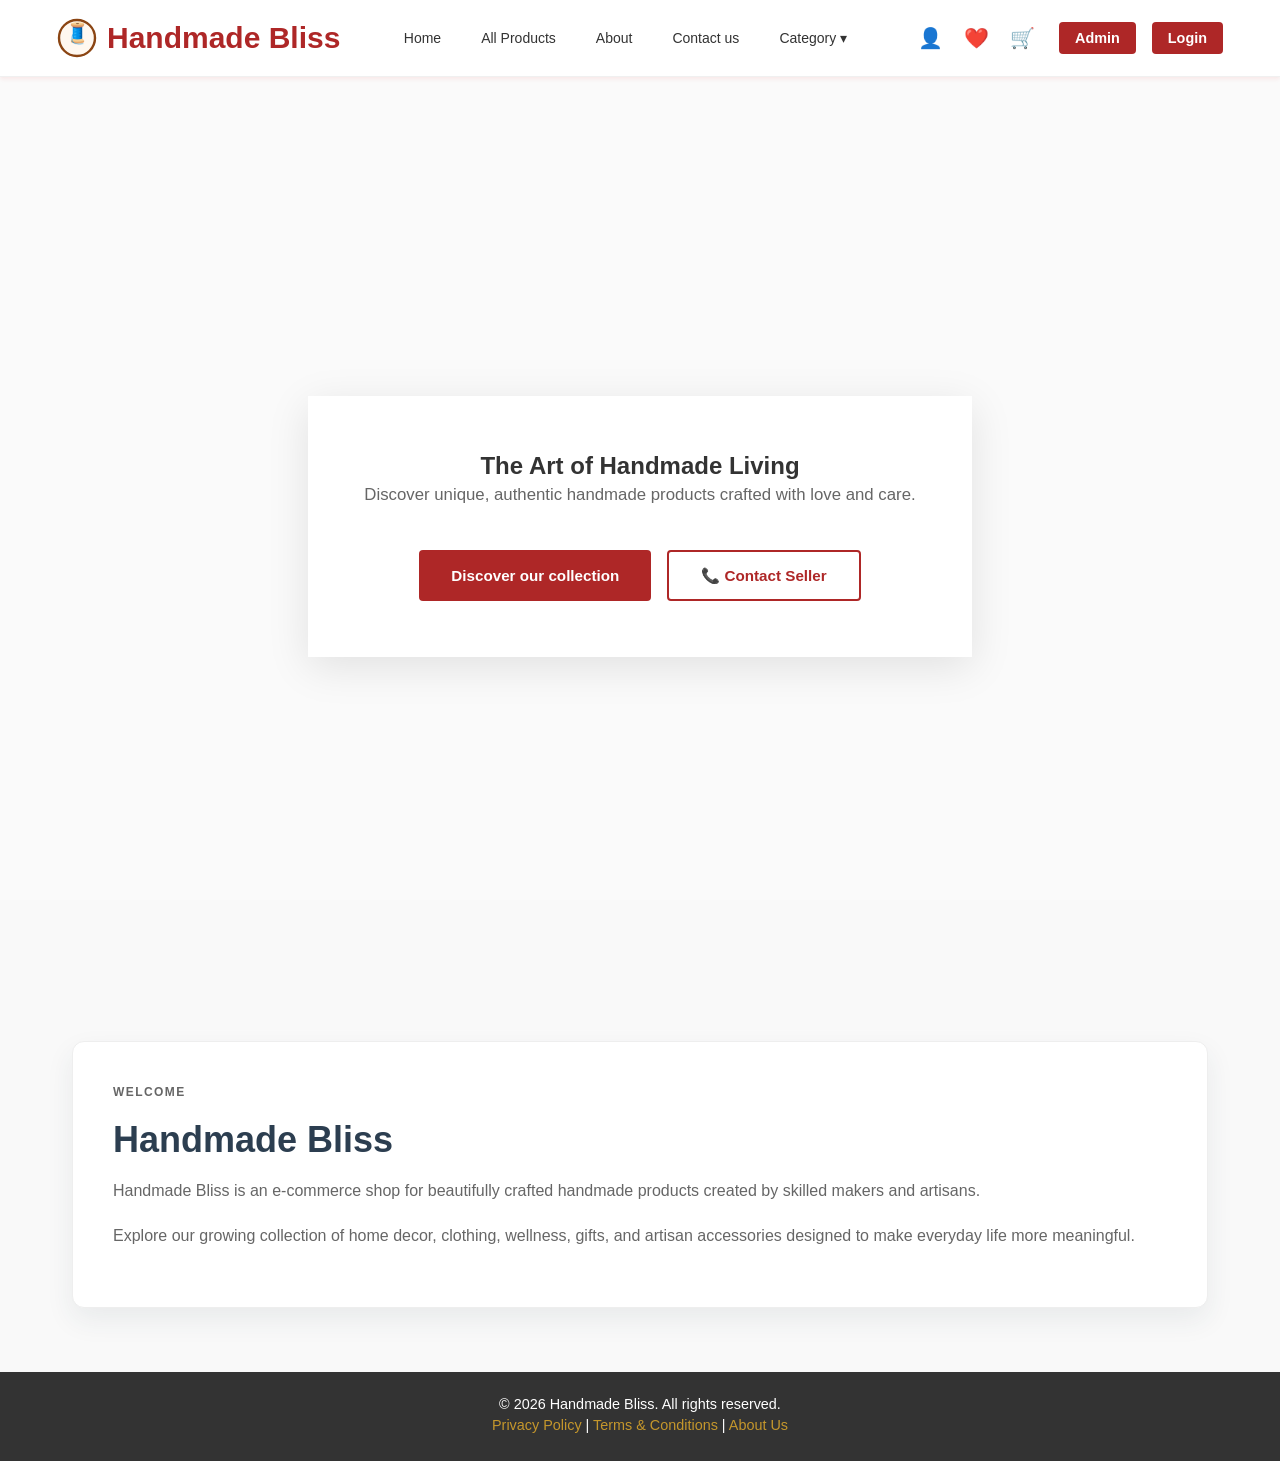
<file: index.html>
<!DOCTYPE html>
<html lang="en">
<head>
    <meta charset="UTF-8">
    <meta name="viewport" content="width=device-width, initial-scale=1.0">
    <title>Handmade Bliss - Handmade Products</title>
    <link rel="stylesheet" href="style.css">
</head>
<body>
    <!-- Header and Navigation -->
    <header>
        <nav>
            <div class="logo">
                <svg width="40" height="40" viewBox="0 0 100 100">
                    <!-- Circle -->
                    <circle cx="50" cy="50" r="45" stroke="#8B4513" stroke-width="6" fill="#fff8f0"/>
                    
                    <!-- Handmade Icon -->
                    <text x="50%" y="55%" text-anchor="middle" font-size="50">🧵</text>
                </svg>
                <span>Handmade Bliss</span>
            </div>

            <ul class="nav-links">
                <li><a href="index.html">Home</a></li>
                <li><a href="pages/all-products.html">All Products</a></li>
                <li><a href="pages/about.html">About</a></li>
                <li><a href="pages/contact.html">Contact us</a></li>
                <li class="category-menu">
                    <button class="category-toggle" type="button" aria-expanded="false" aria-controls="categoryDropdown">
                        Category <span aria-hidden="true">▾</span>
                    </button>
                    <ul class="category-dropdown" id="categoryDropdown">
                        <li><a href="pages/all-products.html?category=Home%20Decor">Home Decor</a></li>
                        <li><a href="pages/all-products.html?category=Jewelry">Jewelry</a></li>
                        <li><a href="pages/all-products.html?category=Clothing">Clothing</a></li>
                        <li><a href="pages/all-products.html?category=Beauty%20%26%20Wellness">Beauty & Wellness</a></li>
                        <li><a href="pages/all-products.html?category=Art%20%26%20Craft">Art & Craft</a></li>
                        <li><a href="pages/all-products.html?category=Gifts">Gifts</a></li>
                    </ul>
                </li>
            </ul>
            <div class="nav-right">
                <div class="nav-icons">
                    <button onclick="window.location.href='pages/profile.html'" title="Profile">👤</button>
                    <button onclick="window.location.href='pages/wishlist.html'" title="Wishlist">❤️</button>
                    <button onclick="window.location.href='pages/cart.html'" title="Cart">🛒</button>
                </div>
                <button class="admin-btn" onclick="window.location.href='pages/admin/admin.html'">Admin</button>
                <button class="login-btn" onclick="openLoginModal()">Login</button>
            </div>
        </nav>
    </header>

    <section class="hero" id="home">
        <div class="hero-content">
            <h2>The Art of Handmade Living</h2>
            <p class="hero-quote">
                Discover unique, authentic handmade products crafted with love and care.
            </p>
            <div class="hero-buttons">
                <button class="btn btn-primary" onclick="window.location.href='pages/all-products.html'">Discover our collection</button>
                <button class="btn btn-secondary" onclick="openContactModal()">📞 Contact Seller</button>
            </div>
        </div>
    </section>

    <main class="home-content">
        <section class="content-card about-card">
            <p class="section-eyebrow">Welcome</p>
            <h1>Handmade Bliss</h1>
            <p>Handmade Bliss is an e-commerce shop for beautifully crafted handmade products created by skilled makers and artisans.</p>
            <p>Explore our growing collection of home decor, clothing, wellness, gifts, and artisan accessories designed to make everyday life more meaningful.</p>
        </section>
    </main>

    <!-- Login Modal -->
    <div id="loginModal" class="modal">
        <div class="modal-content">
            <div class="modal-header">
                <h2 id="loginTitle">Sign In</h2>
                <button class="close-btn" onclick="closeLoginModal()">&times;</button>
            </div>

            <!-- Step 1: Email/Phone -->
            <div id="step1" class="tab-content active">
                <div class="form-group">
                    <label>Email or Phone Number</label>
                    <input type="text" id="emailPhone" placeholder="Enter your email or phone number">
                </div>
                <button class="btn btn-primary" style="width: 100%; margin-top: 1rem;" onclick="nextStep()">
                    Continue
                </button>
            </div>

            <!-- Step 2: Password -->
            <div id="step2" class="tab-content">
                <div class="form-group">
                    <label>Email or Phone</label>
                    <input type="text" id="emailPhoneDisplay" readonly style="background-color: #f5f5f5;">
                </div>
                <div class="form-group">
                    <label>Password</label>
                    <div class="password-container">
                        <input type="password" id="password" placeholder="Enter your password">
                        <span class="toggle-password" onclick="togglePassword()">👁️</span>
                    </div>
                </div>
                <div class="form-buttons">
                    <button class="back-btn" onclick="backStep()">← Back</button>
                    <button class="submit-btn" onclick="login()">Sign In</button>
                </div>
                <p style="text-align: center; margin-top: 1rem; color: #666; font-size: 0.85rem;">
                    Don't have an account? <a href="#" style="color: #c1362f; font-weight: 600;">Sign Up</a>
                </p>
            </div>
        </div>
    </div>

    <!-- Wishlist Modal -->
    <div id="wishlistModal" class="modal contact-modal">
        <div class="modal-content">
            <div class="modal-header">
                <h2>My Wishlist</h2>
                <button class="close-btn" onclick="closeWishlist()">&times;</button>
            </div>

            <div id="wishlistContent">
                <div class="wishlist-empty">
                    <p>❤️ Your wishlist is empty</p>
                    <p style="font-size: 0.9rem; color: #999;">Start adding your favorite products!</p>
                </div>
            </div>
        </div>
    </div>

    <!-- Contact Modal -->
    <div id="contactModal" class="modal contact-modal">
        <div class="modal-content">
            <div class="modal-header">
                <h2>Contact Seller</h2>
                <button class="close-btn" onclick="closeContactModal()">&times;</button>
            </div>

            <div class="contact-info">
                <div class="contact-item">
                    <h3>📞 Phone</h3>
                    <p>+91-9876543210</p>
                    <p>+91-8765432109</p>
                    <div class="contact-buttons">
                        <button class="contact-btn" onclick="call('+91-9876543210')">Call</button>
                        <button class="contact-btn" onclick="whatsapp('+91-9876543210')">WhatsApp</button>
                    </div>
                </div>

                <div class="contact-item">
                    <h3>📧 Email</h3>
                    <p>hello@homemadebliss.com</p>
                    <p>support@homemadebliss.com</p>
                    <div class="contact-buttons">
                        <button class="contact-btn" onclick="sendEmail('hello@homemadebliss.com')">Send Email</button>
                    </div>
                </div>

                <div class="contact-item">
                    <h3>📍 Address</h3>
                    <p>Homemade Bliss Studio</p>
                    <p>New Delhi, India</p>
                </div>
            </div>
        </div>
    </div>

    <!-- Footer -->
    <footer>
        <p>&copy; 2026 Handmade Bliss. All rights reserved.</p>
        <p>
            <a href="#">Privacy Policy</a> | 
            <a href="#">Terms & Conditions</a> | 
            <a href="#">About Us</a>
        </p>
    </footer>

    <script src="script.js"></script>
</body>
</html>
</file>
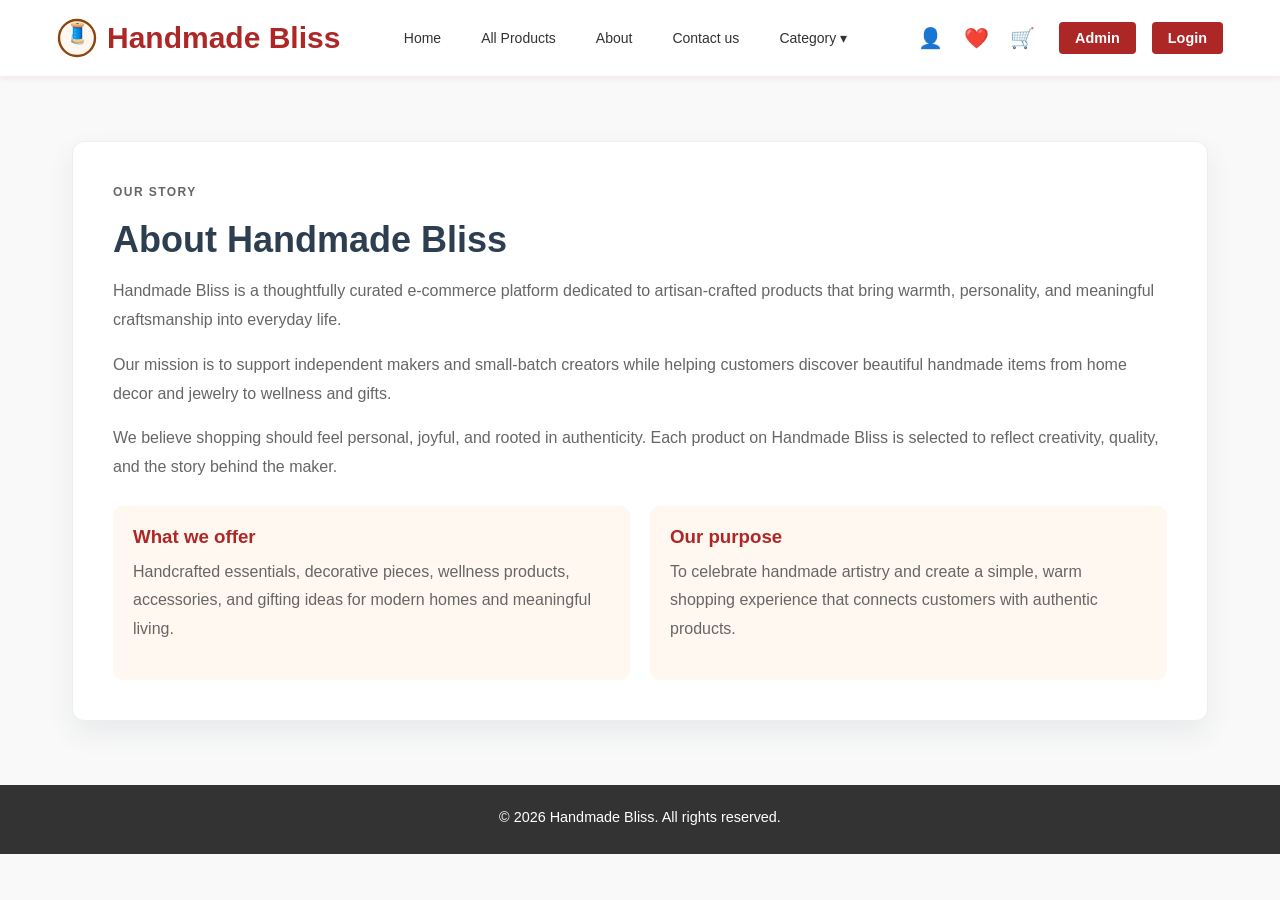
<file: pages/about.html>
<!DOCTYPE html>
<html lang="en">
<head>
    <meta charset="UTF-8">
    <meta name="viewport" content="width=device-width, initial-scale=1.0">
    <title>About | Handmade Bliss</title>
    <link rel="stylesheet" href="../style.css">
</head>
<body>
    <header>
        <nav>
            <div class="logo">
                <svg width="40" height="40" viewBox="0 0 100 100">
                    <circle cx="50" cy="50" r="45" stroke="#8B4513" stroke-width="6" fill="#fff8f0"/>
                    <text x="50%" y="55%" text-anchor="middle" font-size="50">🧵</text>
                </svg>
                <span>Handmade Bliss</span>
            </div>

            <ul class="nav-links">
                <li><a href="../index.html">Home</a></li>
                <li><a href="all-products.html">All Products</a></li>
                <li><a href="about.html">About</a></li>
                <li><a href="contact.html">Contact us</a></li>
                <li class="category-menu">
                    <button class="category-toggle" type="button" aria-expanded="false" aria-controls="categoryDropdown">
                        Category <span aria-hidden="true">▾</span>
                    </button>
                    <ul class="category-dropdown" id="categoryDropdown">
                        <li><a href="all-products.html?category=Home%20Decor">Home Decor</a></li>
                        <li><a href="all-products.html?category=Jewelry">Jewelry</a></li>
                        <li><a href="all-products.html?category=Clothing">Clothing</a></li>
                        <li><a href="all-products.html?category=Beauty%20%26%20Wellness">Beauty & Wellness</a></li>
                        <li><a href="all-products.html?category=Art%20%26%20Craft">Art & Craft</a></li>
                        <li><a href="all-products.html?category=Gifts">Gifts</a></li>
                    </ul>
                </li>
            </ul>
            <div class="nav-right">
                <div class="nav-icons">
                    <button onclick="window.location.href='profile.html'" title="Profile">👤</button>
                    <button onclick="window.location.href='wishlist.html'" title="Wishlist">❤️</button>
                    <button onclick="window.location.href='cart.html'" title="Cart">🛒</button>
                </div>
                <button class="admin-btn" onclick="window.location.href='admin/admin.html'">Admin</button>
                <button class="login-btn" onclick="openLoginModal()">Login</button>
            </div>
        </nav>
    </header>

    <main class="page-content">
        <section class="content-card about-card">
            <p class="section-eyebrow">Our story</p>
            <h1>About Handmade Bliss</h1>
            <p>Handmade Bliss is a thoughtfully curated e-commerce platform dedicated to artisan-crafted products that bring warmth, personality, and meaningful craftsmanship into everyday life.</p>
            <p>Our mission is to support independent makers and small-batch creators while helping customers discover beautiful handmade items from home decor and jewelry to wellness and gifts.</p>
            <p>We believe shopping should feel personal, joyful, and rooted in authenticity. Each product on Handmade Bliss is selected to reflect creativity, quality, and the story behind the maker.</p>
            <div class="feature-grid">
                <div>
                    <h3>What we offer</h3>
                    <p>Handcrafted essentials, decorative pieces, wellness products, accessories, and gifting ideas for modern homes and meaningful living.</p>
                </div>
                <div>
                    <h3>Our purpose</h3>
                    <p>To celebrate handmade artistry and create a simple, warm shopping experience that connects customers with authentic products.</p>
                </div>
            </div>
        </section>
    </main>

    <div id="loginModal" class="modal">
        <div class="modal-content">
            <div class="modal-header">
                <h2 id="loginTitle">Sign In</h2>
                <button class="close-btn" onclick="closeLoginModal()">&times;</button>
            </div>
            <div id="step1" class="tab-content active">
                <div class="form-group">
                    <label>Email or Phone Number</label>
                    <input type="text" id="emailPhone" placeholder="Enter your email or phone number">
                </div>
                <button class="btn btn-primary" style="width: 100%; margin-top: 1rem;" onclick="nextStep()">Continue</button>
            </div>
            <div id="step2" class="tab-content">
                <div class="form-group">
                    <label>Email or Phone</label>
                    <input type="text" id="emailPhoneDisplay" readonly style="background-color: #f5f5f5;">
                </div>
                <div class="form-group">
                    <label>Password</label>
                    <div class="password-container">
                        <input type="password" id="password" placeholder="Enter your password">
                        <span class="toggle-password" onclick="togglePassword()">👁️</span>
                    </div>
                </div>
                <div class="form-buttons">
                    <button class="back-btn" onclick="backStep()">← Back</button>
                    <button class="submit-btn" onclick="login()">Sign In</button>
                </div>
            </div>
        </div>
    </div>

    <div id="wishlistModal" class="modal contact-modal">
        <div class="modal-content">
            <div class="modal-header">
                <h2>My Wishlist</h2>
                <button class="close-btn" onclick="closeWishlist()">&times;</button>
            </div>
            <div id="wishlistContent">
                <div class="wishlist-empty">
                    <p>❤️ Your wishlist is empty</p>
                    <p style="font-size: 0.9rem; color: #999;">Start adding your favorite products!</p>
                </div>
            </div>
        </div>
    </div>

    <footer>
        <p>&copy; 2026 Handmade Bliss. All rights reserved.</p>
    </footer>

    <script src="../script.js"></script>
</body>
</html>
</file>
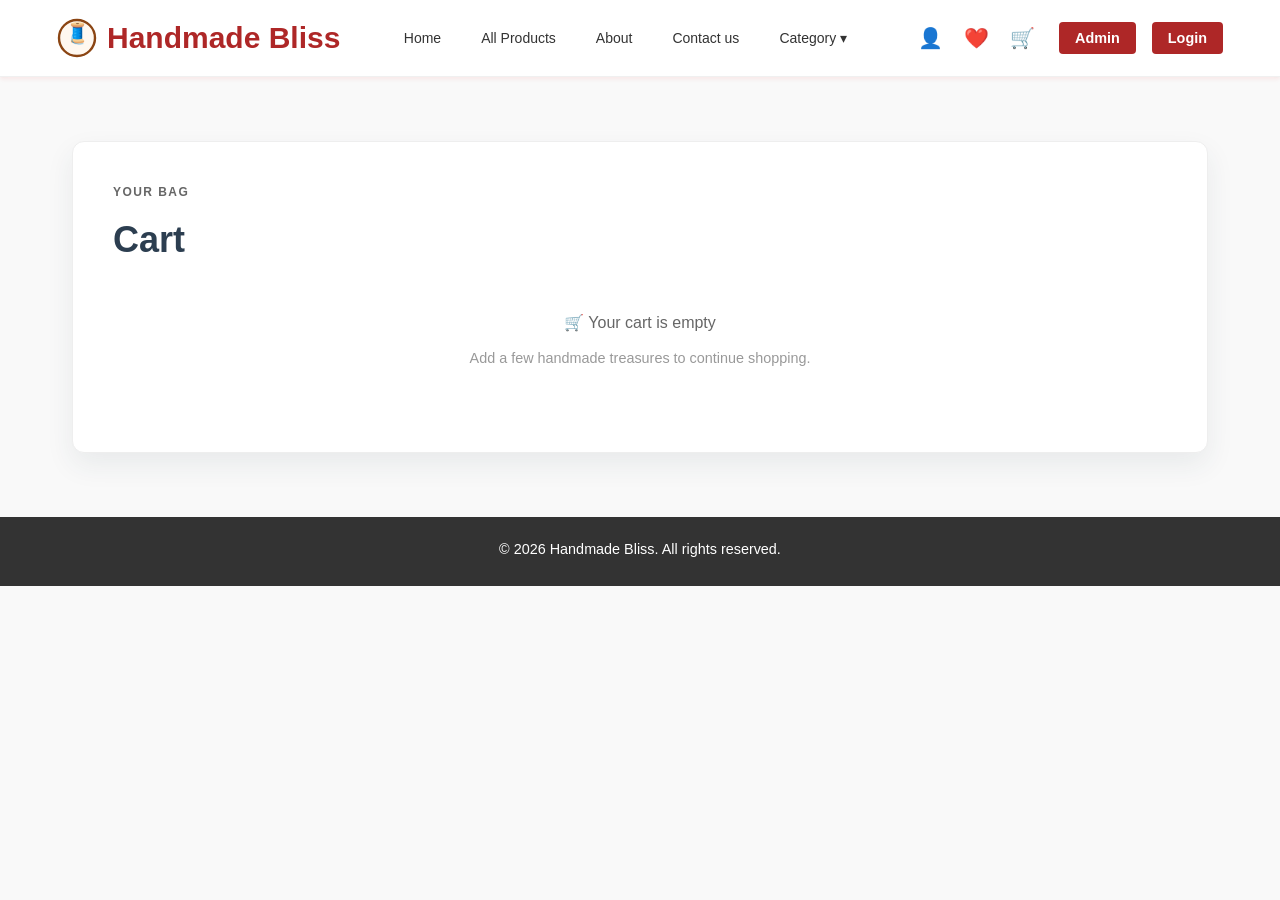
<file: pages/cart.html>
<!DOCTYPE html>
<html lang="en">
<head>
    <meta charset="UTF-8">
    <meta name="viewport" content="width=device-width, initial-scale=1.0">
    <title>Cart | Handmade Bliss</title>
    <link rel="stylesheet" href="../style.css">
</head>
<body>
    <header>
        <nav>
            <div class="logo">
                <svg width="40" height="40" viewBox="0 0 100 100">
                    <circle cx="50" cy="50" r="45" stroke="#8B4513" stroke-width="6" fill="#fff8f0"/>
                    <text x="50%" y="55%" text-anchor="middle" font-size="50">🧵</text>
                </svg>
                <span>Handmade Bliss</span>
            </div>

            <ul class="nav-links">
                <li><a href="../index.html">Home</a></li>
                <li><a href="all-products.html">All Products</a></li>
                <li><a href="about.html">About</a></li>
                <li><a href="contact.html">Contact us</a></li>
                <li class="category-menu">
                    <button class="category-toggle" type="button" aria-expanded="false" aria-controls="categoryDropdown">
                        Category <span aria-hidden="true">▾</span>
                    </button>
                    <ul class="category-dropdown" id="categoryDropdown">
                        <li><a href="all-products.html?category=Home%20Decor">Home Decor</a></li>
                        <li><a href="all-products.html?category=Jewelry">Jewelry</a></li>
                        <li><a href="all-products.html?category=Clothing">Clothing</a></li>
                        <li><a href="all-products.html?category=Beauty%20%26%20Wellness">Beauty & Wellness</a></li>
                        <li><a href="all-products.html?category=Art%20%26%20Craft">Art & Craft</a></li>
                        <li><a href="all-products.html?category=Gifts">Gifts</a></li>
                    </ul>
                </li>
            </ul>
            <div class="nav-right">
                <div class="nav-icons">
                    <button onclick="window.location.href='profile.html'" title="Profile">👤</button>
                    <button onclick="window.location.href='wishlist.html'" title="Wishlist">❤️</button>
                    <button onclick="window.location.href='cart.html'" title="Cart">🛒</button>
                </div>
                <button class="admin-btn" onclick="window.location.href='admin/admin.html'">Admin</button>
                <button class="login-btn" onclick="openLoginModal()">Login</button>
            </div>
        </nav>
    </header>

    <main class="page-content">
        <section class="content-card">
            <p class="section-eyebrow">Your bag</p>
            <h1>Cart</h1>
            <div id="cartContent" class="stack-list"></div>
        </section>
    </main>

    <div id="loginModal" class="modal">
        <div class="modal-content">
            <div class="modal-header">
                <h2 id="loginTitle">Sign In</h2>
                <button class="close-btn" onclick="closeLoginModal()">&times;</button>
            </div>
            <div id="step1" class="tab-content active">
                <div class="form-group">
                    <label>Email or Phone Number</label>
                    <input type="text" id="emailPhone" placeholder="Enter your email or phone number">
                </div>
                <button class="btn btn-primary" style="width: 100%; margin-top: 1rem;" onclick="nextStep()">Continue</button>
            </div>
            <div id="step2" class="tab-content">
                <div class="form-group">
                    <label>Email or Phone</label>
                    <input type="text" id="emailPhoneDisplay" readonly style="background-color: #f5f5f5;">
                </div>
                <div class="form-group">
                    <label>Password</label>
                    <div class="password-container">
                        <input type="password" id="password" placeholder="Enter your password">
                        <span class="toggle-password" onclick="togglePassword()">👁️</span>
                    </div>
                </div>
                <div class="form-buttons">
                    <button class="back-btn" onclick="backStep()">← Back</button>
                    <button class="submit-btn" onclick="login()">Sign In</button>
                </div>
            </div>
        </div>
    </div>

    <footer>
        <p>&copy; 2026 Handmade Bliss. All rights reserved.</p>
    </footer>

    <script src="../script.js"></script>
</body>
</html>
</file>
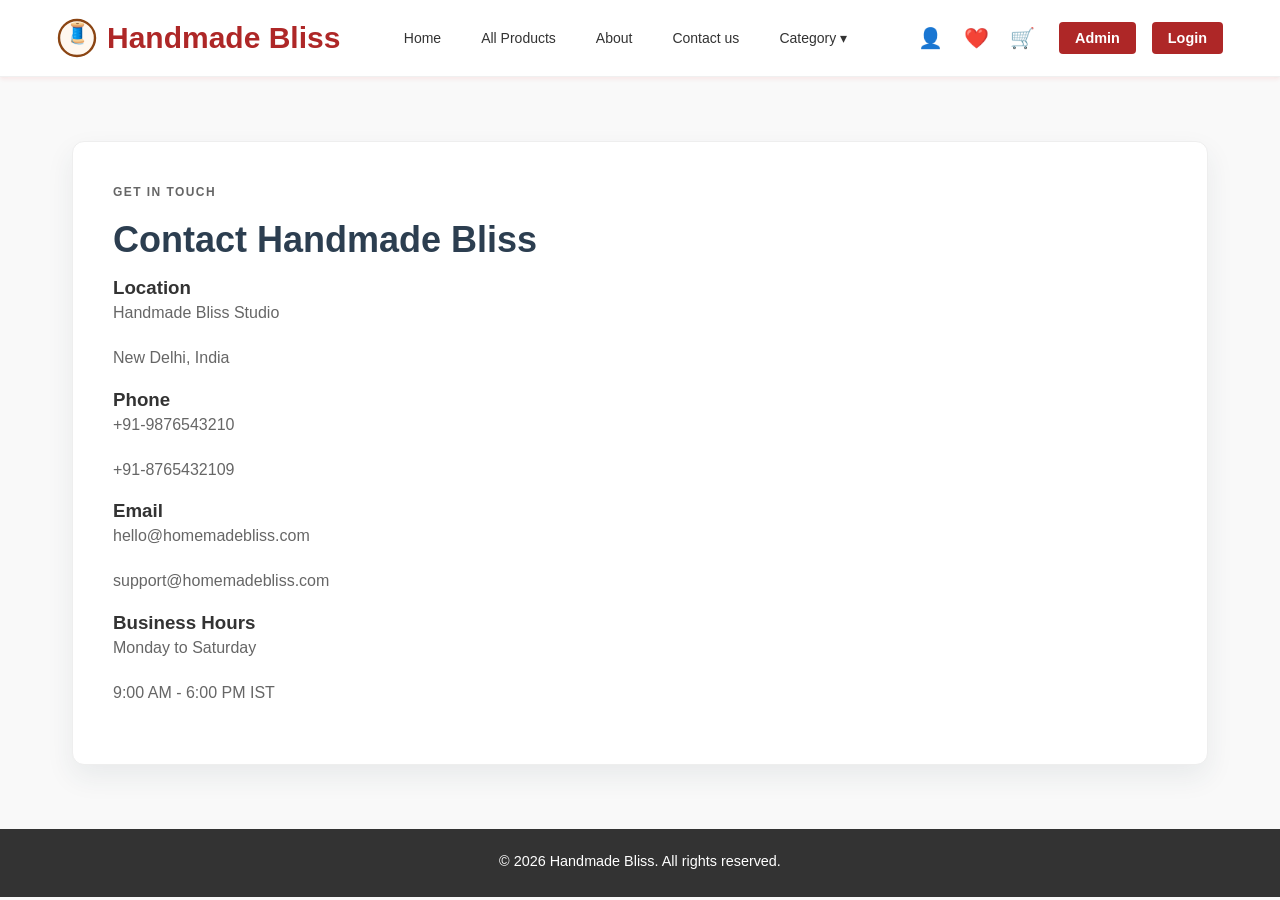
<file: pages/contact.html>
<!DOCTYPE html>
<html lang="en">
<head>
    <meta charset="UTF-8">
    <meta name="viewport" content="width=device-width, initial-scale=1.0">
    <title>Contact Us | Handmade Bliss</title>
    <link rel="stylesheet" href="../style.css">
</head>
<body>
    <header>
        <nav>
            <div class="logo">
                <svg width="40" height="40" viewBox="0 0 100 100">
                    <circle cx="50" cy="50" r="45" stroke="#8B4513" stroke-width="6" fill="#fff8f0"/>
                    <text x="50%" y="55%" text-anchor="middle" font-size="50">🧵</text>
                </svg>
                <span>Handmade Bliss</span>
            </div>

            <ul class="nav-links">
                <li><a href="../index.html">Home</a></li>
                <li><a href="all-products.html">All Products</a></li>
                <li><a href="about.html">About</a></li>
                <li><a href="contact.html">Contact us</a></li>
                <li class="category-menu">
                    <button class="category-toggle" type="button" aria-expanded="false" aria-controls="categoryDropdown">
                        Category <span aria-hidden="true">▾</span>
                    </button>
                    <ul class="category-dropdown" id="categoryDropdown">
                        <li><a href="all-products.html?category=Home%20Decor">Home Decor</a></li>
                        <li><a href="all-products.html?category=Jewelry">Jewelry</a></li>
                        <li><a href="all-products.html?category=Clothing">Clothing</a></li>
                        <li><a href="all-products.html?category=Beauty%20%26%20Wellness">Beauty & Wellness</a></li>
                        <li><a href="all-products.html?category=Art%20%26%20Craft">Art & Craft</a></li>
                        <li><a href="all-products.html?category=Gifts">Gifts</a></li>
                    </ul>
                </li>
            </ul>
            <div class="nav-right">
                <div class="nav-icons">
                    <button onclick="window.location.href='profile.html'" title="Profile">👤</button>
                    <button onclick="window.location.href='wishlist.html'" title="Wishlist">❤️</button>
                    <button onclick="window.location.href='cart.html'" title="Cart">🛒</button>
                </div>
                <button class="admin-btn" onclick="window.location.href='admin/admin.html'">Admin</button>
                <button class="login-btn" onclick="openLoginModal()">Login</button>
            </div>
        </nav>
    </header>

    <main class="page-content">
        <section class="content-card contact-card">
            <p class="section-eyebrow">Get in touch</p>
            <h1>Contact Handmade Bliss</h1>
            <div class="contact-details-list">
                <div class="contact-detail-item">
                    <h3>Location</h3>
                    <p>Handmade Bliss Studio</p>
                    <p>New Delhi, India</p>
                </div>
                <div class="contact-detail-item">
                    <h3>Phone</h3>
                    <p>+91-9876543210</p>
                    <p>+91-8765432109</p>
                </div>
                <div class="contact-detail-item">
                    <h3>Email</h3>
                    <p>hello@homemadebliss.com</p>
                    <p>support@homemadebliss.com</p>
                </div>
                <div class="contact-detail-item">
                    <h3>Business Hours</h3>
                    <p>Monday to Saturday</p>
                    <p>9:00 AM - 6:00 PM IST</p>
                </div>
            </div>
        </section>
    </main>

    <div id="loginModal" class="modal">
        <div class="modal-content">
            <div class="modal-header">
                <h2 id="loginTitle">Sign In</h2>
                <button class="close-btn" onclick="closeLoginModal()">&times;</button>
            </div>
            <div id="step1" class="tab-content active">
                <div class="form-group">
                    <label>Email or Phone Number</label>
                    <input type="text" id="emailPhone" placeholder="Enter your email or phone number">
                </div>
                <button class="btn btn-primary" style="width: 100%; margin-top: 1rem;" onclick="nextStep()">Continue</button>
            </div>
            <div id="step2" class="tab-content">
                <div class="form-group">
                    <label>Email or Phone</label>
                    <input type="text" id="emailPhoneDisplay" readonly style="background-color: #f5f5f5;">
                </div>
                <div class="form-group">
                    <label>Password</label>
                    <div class="password-container">
                        <input type="password" id="password" placeholder="Enter your password">
                        <span class="toggle-password" onclick="togglePassword()">👁️</span>
                    </div>
                </div>
                <div class="form-buttons">
                    <button class="back-btn" onclick="backStep()">← Back</button>
                    <button class="submit-btn" onclick="login()">Sign In</button>
                </div>
            </div>
        </div>
    </div>

    <div id="wishlistModal" class="modal contact-modal">
        <div class="modal-content">
            <div class="modal-header">
                <h2>My Wishlist</h2>
                <button class="close-btn" onclick="closeWishlist()">&times;</button>
            </div>
            <div id="wishlistContent">
                <div class="wishlist-empty">
                    <p>❤️ Your wishlist is empty</p>
                    <p style="font-size: 0.9rem; color: #999;">Start adding your favorite products!</p>
                </div>
            </div>
        </div>
    </div>

    <footer>
        <p>&copy; 2026 Handmade Bliss. All rights reserved.</p>
    </footer>

    <script src="../script.js"></script>
</body>
</html>
</file>
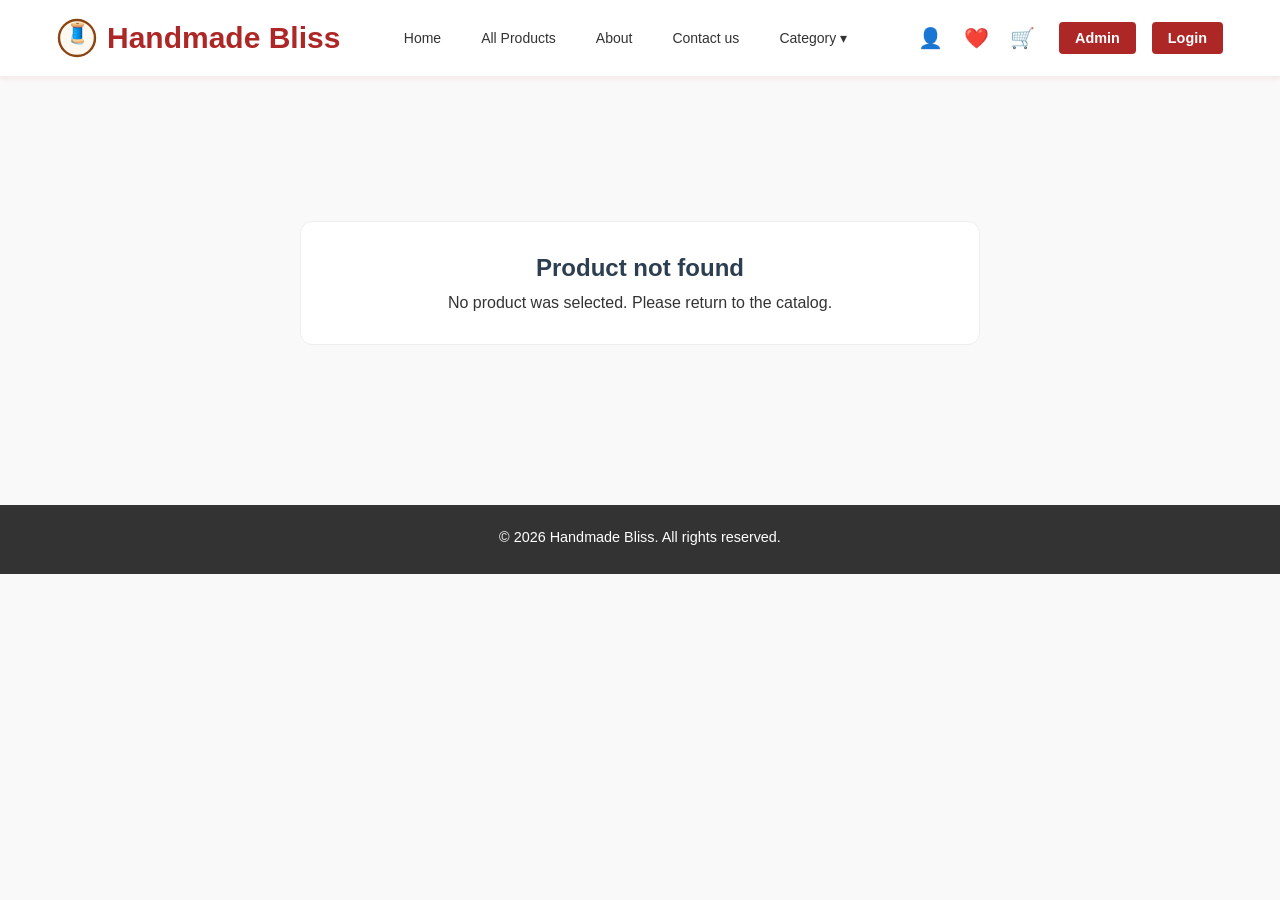
<file: pages/product-detail.html>
<!DOCTYPE html>
<html lang="en">
<head>
    <meta charset="UTF-8">
    <meta name="viewport" content="width=device-width, initial-scale=1.0">
    <title>Product Details | Handmade Bliss</title>
    <link rel="stylesheet" href="../style.css">
</head>
<body>
    <header>
        <nav>
            <div class="logo">
                <svg width="40" height="40" viewBox="0 0 100 100">
                    <circle cx="50" cy="50" r="45" stroke="#8B4513" stroke-width="6" fill="#fff8f0"/>
                    <text x="50%" y="55%" text-anchor="middle" font-size="50">🧵</text>
                </svg>
                <span>Handmade Bliss</span>
            </div>

            <ul class="nav-links">
                <li><a href="../index.html">Home</a></li>
                <li><a href="all-products.html">All Products</a></li>
                <li><a href="about.html">About</a></li>
                <li><a href="contact.html">Contact us</a></li>
                <li class="category-menu">
                    <button class="category-toggle" type="button" aria-expanded="false" aria-controls="categoryDropdown">
                        Category <span aria-hidden="true">▾</span>
                    </button>
                    <ul class="category-dropdown" id="categoryDropdown">
                        <li><a href="all-products.html?category=Home%20Decor">Home Decor</a></li>
                        <li><a href="all-products.html?category=Jewelry">Jewelry</a></li>
                        <li><a href="all-products.html?category=Clothing">Clothing</a></li>
                        <li><a href="all-products.html?category=Beauty%20%26%20Wellness">Beauty & Wellness</a></li>
                        <li><a href="all-products.html?category=Art%20%26%20Craft">Art & Craft</a></li>
                        <li><a href="all-products.html?category=Gifts">Gifts</a></li>
                    </ul>
                </li>
            </ul>
            <div class="nav-right">
                <div class="nav-icons">
                    <button onclick="window.location.href='profile.html'" title="Profile">👤</button>
                    <button onclick="window.location.href='wishlist.html'" title="Wishlist">❤️</button>
                    <button onclick="window.location.href='cart.html'" title="Cart">🛒</button>
                </div>
                <button class="admin-btn" onclick="window.location.href='admin/admin.html'">Admin</button>
                <button class="login-btn" onclick="openLoginModal()">Login</button>
            </div>
        </nav>
    </header>

    <main class="products-section">
        <div id="productDetailContainer"></div>
    </main>

    <div id="loginModal" class="modal">
        <div class="modal-content">
            <div class="modal-header">
                <h2 id="loginTitle">Sign In</h2>
                <button class="close-btn" onclick="closeLoginModal()">&times;</button>
            </div>
            <div id="step1" class="tab-content active">
                <div class="form-group">
                    <label>Email or Phone Number</label>
                    <input type="text" id="emailPhone" placeholder="Enter your email or phone number">
                </div>
                <button class="btn btn-primary" style="width: 100%; margin-top: 1rem;" onclick="nextStep()">Continue</button>
            </div>
            <div id="step2" class="tab-content">
                <div class="form-group">
                    <label>Email or Phone</label>
                    <input type="text" id="emailPhoneDisplay" readonly style="background-color: #f5f5f5;">
                </div>
                <div class="form-group">
                    <label>Password</label>
                    <div class="password-container">
                        <input type="password" id="password" placeholder="Enter your password">
                        <span class="toggle-password" onclick="togglePassword()">👁️</span>
                    </div>
                </div>
                <div class="form-buttons">
                    <button class="back-btn" onclick="backStep()">← Back</button>
                    <button class="submit-btn" onclick="login()">Sign In</button>
                </div>
            </div>
        </div>
    </div>

    <div id="wishlistModal" class="modal contact-modal">
        <div class="modal-content">
            <div class="modal-header">
                <h2>My Wishlist</h2>
                <button class="close-btn" onclick="closeWishlist()">&times;</button>
            </div>
            <div id="wishlistContent">
                <div class="wishlist-empty">
                    <p>❤️ Your wishlist is empty</p>
                    <p style="font-size: 0.9rem; color: #999;">Start adding your favorite products!</p>
                </div>
            </div>
        </div>
    </div>

    <footer>
        <p>&copy; 2026 Handmade Bliss. All rights reserved.</p>
    </footer>

    <script src="../script.js"></script>
</body>
</html>
</file>
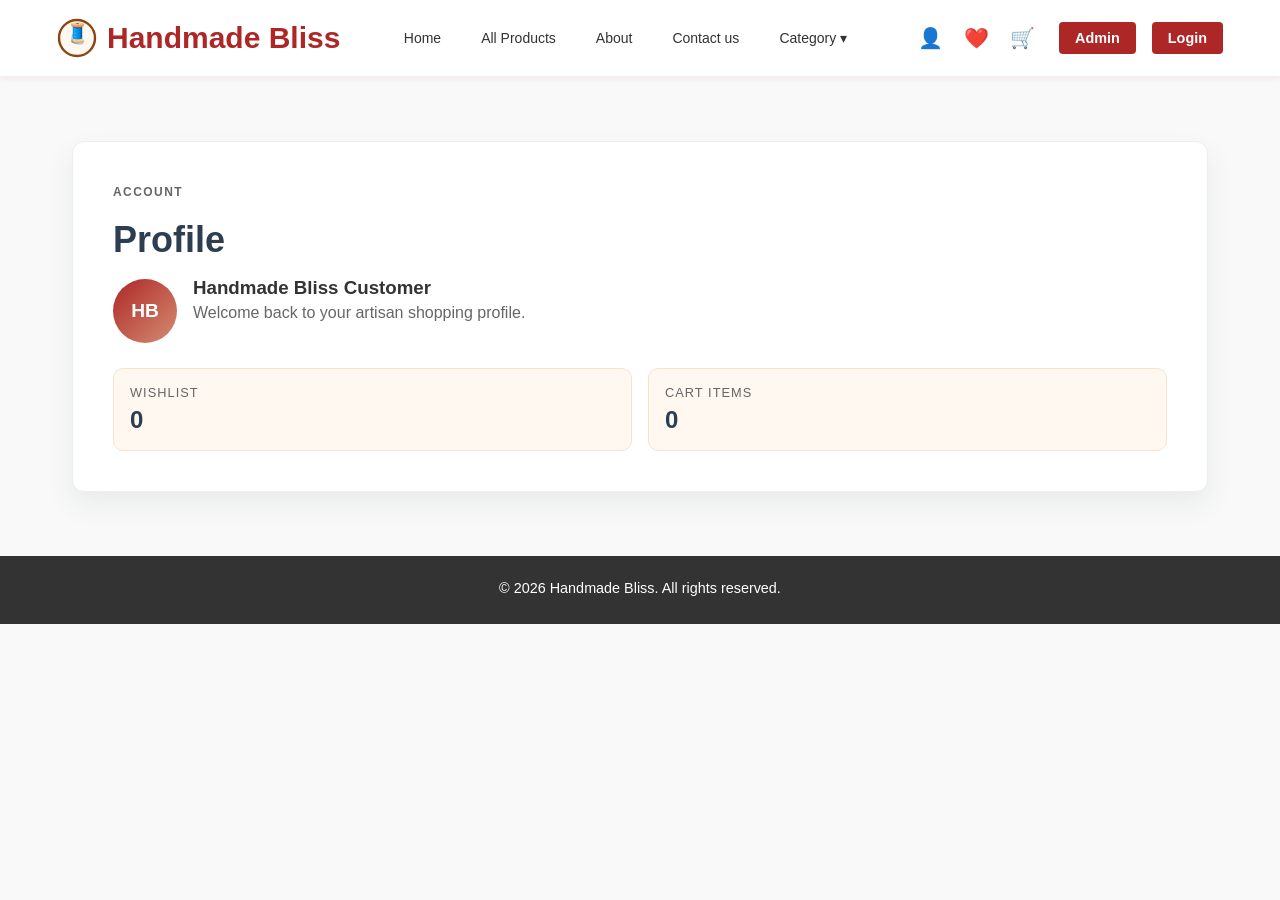
<file: pages/profile.html>
<!DOCTYPE html>
<html lang="en">
<head>
    <meta charset="UTF-8">
    <meta name="viewport" content="width=device-width, initial-scale=1.0">
    <title>Profile | Handmade Bliss</title>
    <link rel="stylesheet" href="../style.css">
</head>
<body>
    <header>
        <nav>
            <div class="logo">
                <svg width="40" height="40" viewBox="0 0 100 100">
                    <circle cx="50" cy="50" r="45" stroke="#8B4513" stroke-width="6" fill="#fff8f0"/>
                    <text x="50%" y="55%" text-anchor="middle" font-size="50">🧵</text>
                </svg>
                <span>Handmade Bliss</span>
            </div>

            <ul class="nav-links">
                <li><a href="../index.html">Home</a></li>
                <li><a href="all-products.html">All Products</a></li>
                <li><a href="about.html">About</a></li>
                <li><a href="contact.html">Contact us</a></li>
                <li class="category-menu">
                    <button class="category-toggle" type="button" aria-expanded="false" aria-controls="categoryDropdown">
                        Category <span aria-hidden="true">▾</span>
                    </button>
                    <ul class="category-dropdown" id="categoryDropdown">
                        <li><a href="all-products.html?category=Home%20Decor">Home Decor</a></li>
                        <li><a href="all-products.html?category=Jewelry">Jewelry</a></li>
                        <li><a href="all-products.html?category=Clothing">Clothing</a></li>
                        <li><a href="all-products.html?category=Beauty%20%26%20Wellness">Beauty & Wellness</a></li>
                        <li><a href="all-products.html?category=Art%20%26%20Craft">Art & Craft</a></li>
                        <li><a href="all-products.html?category=Gifts">Gifts</a></li>
                    </ul>
                </li>
            </ul>
            <div class="nav-right">
                <div class="nav-icons">
                    <button onclick="window.location.href='profile.html'" title="Profile">👤</button>
                    <button onclick="window.location.href='wishlist.html'" title="Wishlist">❤️</button>
                    <button onclick="window.location.href='cart.html'" title="Cart">🛒</button>
                </div>
                <button class="admin-btn" onclick="window.location.href='admin/admin.html'">Admin</button>
                <button class="login-btn" onclick="openLoginModal()">Login</button>
            </div>
        </nav>
    </header>

    <main class="page-content">
        <section class="content-card">
            <p class="section-eyebrow">Account</p>
            <h1>Profile</h1>
            <div class="profile-summary">
                <div class="profile-avatar">HB</div>
                <div>
                    <h3>Handmade Bliss Customer</h3>
                    <p>Welcome back to your artisan shopping profile.</p>
                </div>
            </div>
            <div id="profileStats" class="profile-stats"></div>
        </section>
    </main>

    <div id="loginModal" class="modal">
        <div class="modal-content">
            <div class="modal-header">
                <h2 id="loginTitle">Sign In</h2>
                <button class="close-btn" onclick="closeLoginModal()">&times;</button>
            </div>
            <div id="step1" class="tab-content active">
                <div class="form-group">
                    <label>Email or Phone Number</label>
                    <input type="text" id="emailPhone" placeholder="Enter your email or phone number">
                </div>
                <button class="btn btn-primary" style="width: 100%; margin-top: 1rem;" onclick="nextStep()">Continue</button>
            </div>
            <div id="step2" class="tab-content">
                <div class="form-group">
                    <label>Email or Phone</label>
                    <input type="text" id="emailPhoneDisplay" readonly style="background-color: #f5f5f5;">
                </div>
                <div class="form-group">
                    <label>Password</label>
                    <div class="password-container">
                        <input type="password" id="password" placeholder="Enter your password">
                        <span class="toggle-password" onclick="togglePassword()">👁️</span>
                    </div>
                </div>
                <div class="form-buttons">
                    <button class="back-btn" onclick="backStep()">← Back</button>
                    <button class="submit-btn" onclick="login()">Sign In</button>
                </div>
            </div>
        </div>
    </div>

    <footer>
        <p>&copy; 2026 Handmade Bliss. All rights reserved.</p>
    </footer>

    <script src="../script.js"></script>
</body>
</html>
</file>
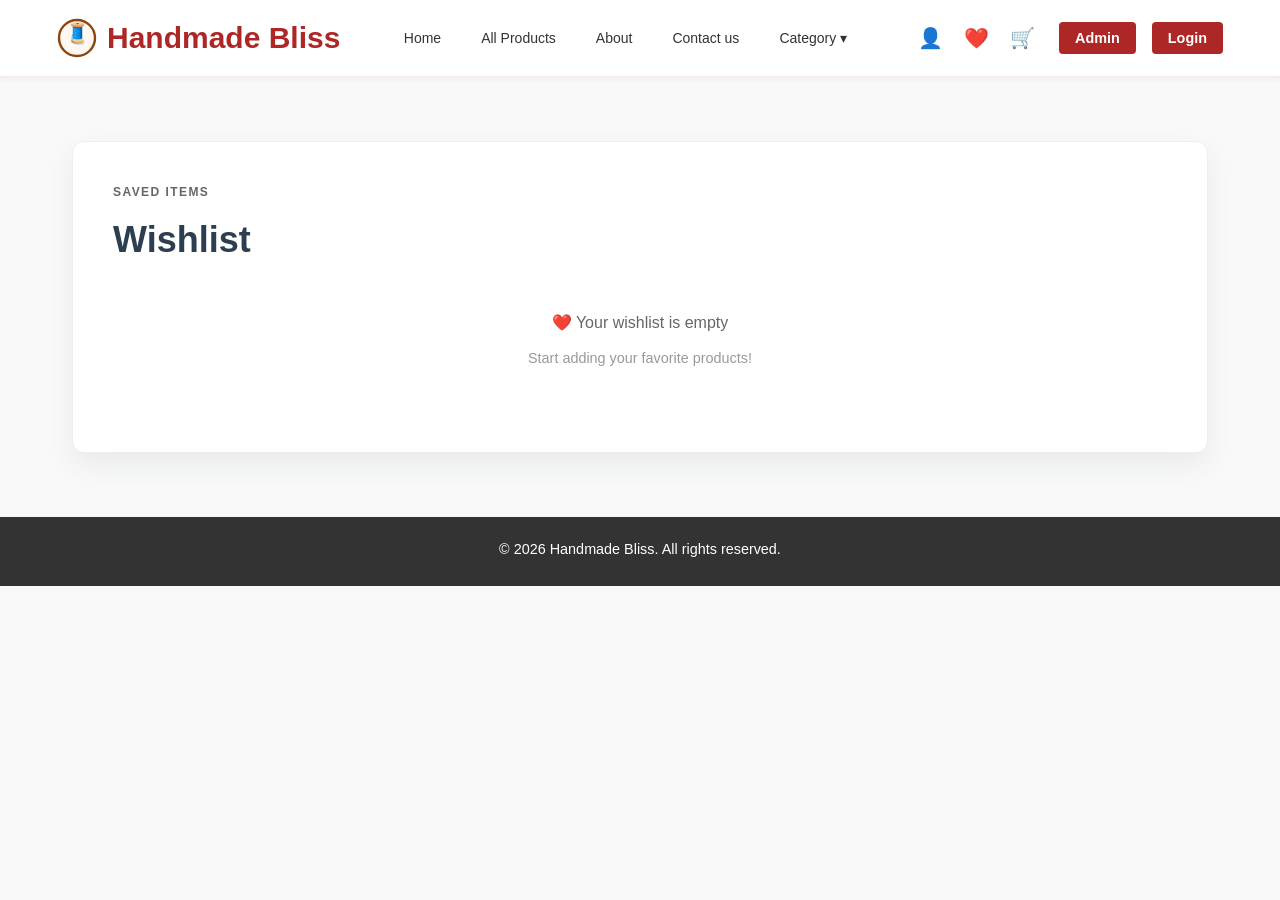
<file: pages/wishlist.html>
<!DOCTYPE html>
<html lang="en">
<head>
    <meta charset="UTF-8">
    <meta name="viewport" content="width=device-width, initial-scale=1.0">
    <title>Wishlist | Handmade Bliss</title>
    <link rel="stylesheet" href="../style.css">
</head>
<body>
    <header>
        <nav>
            <div class="logo">
                <svg width="40" height="40" viewBox="0 0 100 100">
                    <circle cx="50" cy="50" r="45" stroke="#8B4513" stroke-width="6" fill="#fff8f0"/>
                    <text x="50%" y="55%" text-anchor="middle" font-size="50">🧵</text>
                </svg>
                <span>Handmade Bliss</span>
            </div>

            <ul class="nav-links">
                <li><a href="../index.html">Home</a></li>
                <li><a href="all-products.html">All Products</a></li>
                <li><a href="about.html">About</a></li>
                <li><a href="contact.html">Contact us</a></li>
                <li class="category-menu">
                    <button class="category-toggle" type="button" aria-expanded="false" aria-controls="categoryDropdown">
                        Category <span aria-hidden="true">▾</span>
                    </button>
                    <ul class="category-dropdown" id="categoryDropdown">
                        <li><a href="all-products.html?category=Home%20Decor">Home Decor</a></li>
                        <li><a href="all-products.html?category=Jewelry">Jewelry</a></li>
                        <li><a href="all-products.html?category=Clothing">Clothing</a></li>
                        <li><a href="all-products.html?category=Beauty%20%26%20Wellness">Beauty & Wellness</a></li>
                        <li><a href="all-products.html?category=Art%20%26%20Craft">Art & Craft</a></li>
                        <li><a href="all-products.html?category=Gifts">Gifts</a></li>
                    </ul>
                </li>
            </ul>
            <div class="nav-right">
                <div class="nav-icons">
                    <button onclick="window.location.href='profile.html'" title="Profile">👤</button>
                    <button onclick="window.location.href='wishlist.html'" title="Wishlist">❤️</button>
                    <button onclick="window.location.href='cart.html'" title="Cart">🛒</button>
                </div>
                <button class="admin-btn" onclick="window.location.href='admin/admin.html'">Admin</button>
                <button class="login-btn" onclick="openLoginModal()">Login</button>
            </div>
        </nav>
    </header>

    <main class="page-content">
        <section class="content-card">
            <p class="section-eyebrow">Saved items</p>
            <h1>Wishlist</h1>
            <div id="wishlistContent" class="stack-list"></div>
        </section>
    </main>

    <div id="loginModal" class="modal">
        <div class="modal-content">
            <div class="modal-header">
                <h2 id="loginTitle">Sign In</h2>
                <button class="close-btn" onclick="closeLoginModal()">&times;</button>
            </div>
            <div id="step1" class="tab-content active">
                <div class="form-group">
                    <label>Email or Phone Number</label>
                    <input type="text" id="emailPhone" placeholder="Enter your email or phone number">
                </div>
                <button class="btn btn-primary" style="width: 100%; margin-top: 1rem;" onclick="nextStep()">Continue</button>
            </div>
            <div id="step2" class="tab-content">
                <div class="form-group">
                    <label>Email or Phone</label>
                    <input type="text" id="emailPhoneDisplay" readonly style="background-color: #f5f5f5;">
                </div>
                <div class="form-group">
                    <label>Password</label>
                    <div class="password-container">
                        <input type="password" id="password" placeholder="Enter your password">
                        <span class="toggle-password" onclick="togglePassword()">👁️</span>
                    </div>
                </div>
                <div class="form-buttons">
                    <button class="back-btn" onclick="backStep()">← Back</button>
                    <button class="submit-btn" onclick="login()">Sign In</button>
                </div>
            </div>
        </div>
    </div>

    <footer>
        <p>&copy; 2026 Handmade Bliss. All rights reserved.</p>
    </footer>

    <script src="../script.js"></script>
</body>
</html>
</file>
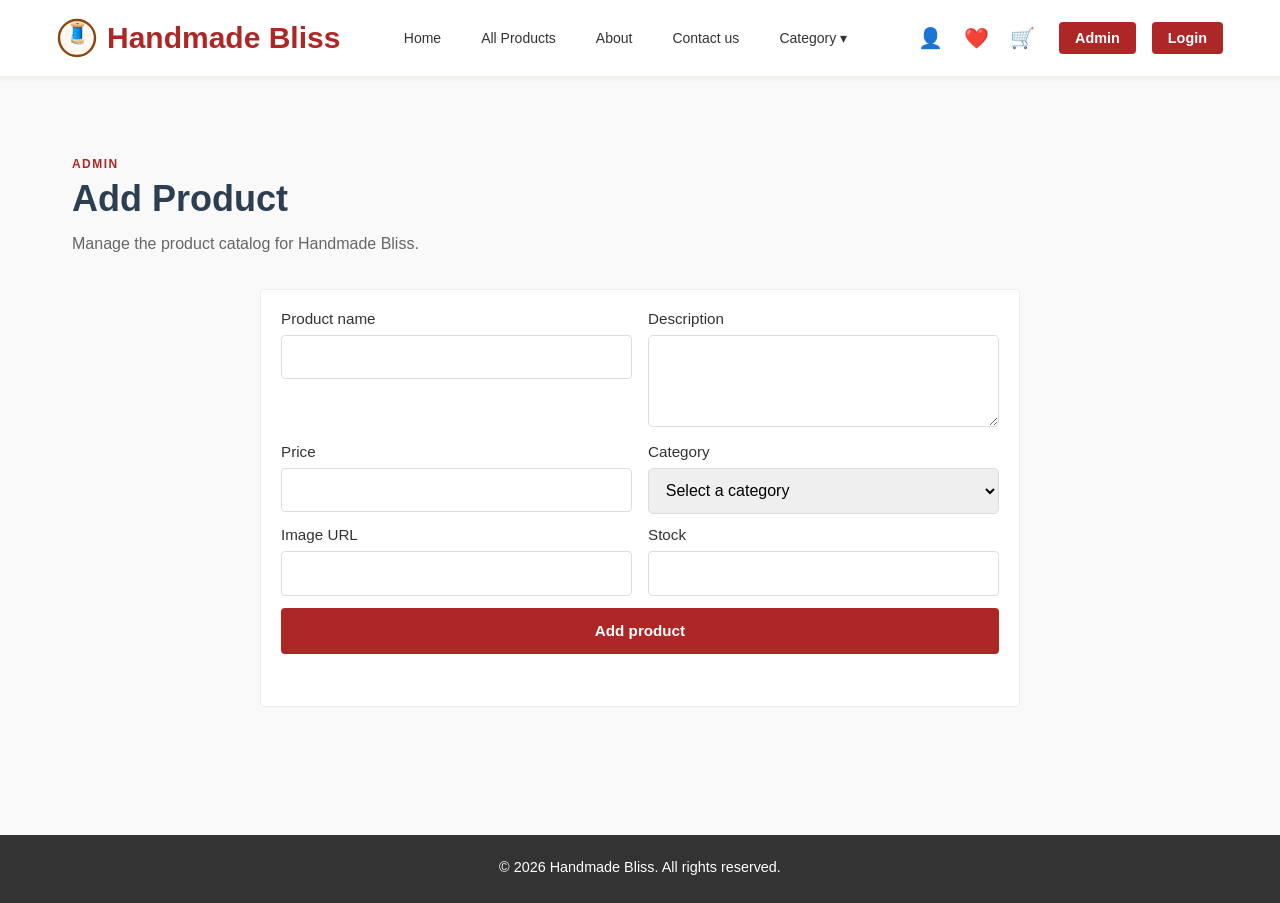
<file: pages/admin/admin.html>
<!DOCTYPE html>
<html lang="en">
<head>
    <meta charset="UTF-8">
    <meta name="viewport" content="width=device-width, initial-scale=1.0">
    <title>Admin | Handmade Bliss</title>
    <link rel="stylesheet" href="../../style.css">
</head>
<body>
    <header>
        <nav>
            <div class="logo">
                <svg width="40" height="40" viewBox="0 0 100 100">
                    <circle cx="50" cy="50" r="45" stroke="#8B4513" stroke-width="6" fill="#fff8f0"/>
                    <text x="50%" y="55%" text-anchor="middle" font-size="50">🧵</text>
                </svg>
                <span>Handmade Bliss</span>
            </div>

            <ul class="nav-links">
                <li><a href="../../index.html">Home</a></li>
                <li><a href="../all-products.html">All Products</a></li>
                <li><a href="../about.html">About</a></li>
                <li><a href="../contact.html">Contact us</a></li>
                <li class="category-menu">
                    <button class="category-toggle" type="button" aria-expanded="false" aria-controls="categoryDropdown">
                        Category <span aria-hidden="true">▾</span>
                    </button>
                    <ul class="category-dropdown" id="categoryDropdown">
                        <li><a href="../all-products.html?category=Home%20Decor">Home Decor</a></li>
                        <li><a href="../all-products.html?category=Jewelry">Jewelry</a></li>
                        <li><a href="../all-products.html?category=Clothing">Clothing</a></li>
                        <li><a href="../all-products.html?category=Beauty%20%26%20Wellness">Beauty & Wellness</a></li>
                        <li><a href="../all-products.html?category=Art%20%26%20Craft">Art & Craft</a></li>
                        <li><a href="../all-products.html?category=Gifts">Gifts</a></li>
                    </ul>
                </li>
            </ul>
            <div class="nav-right">
                <div class="nav-icons">
                    <button onclick="window.location.href='../profile.html'" title="Profile">👤</button>
                    <button onclick="window.location.href='../wishlist.html'" title="Wishlist">❤️</button>
                    <button onclick="window.location.href='../cart.html'" title="Cart">🛒</button>
                </div>
                <button class="admin-btn" onclick="window.location.href='admin.html'">Admin</button>
                <button class="login-btn" onclick="openLoginModal()">Login</button>
            </div>
        </nav>
    </header>

    <main class="products-section">
        <div class="section-heading">
            <p class="section-eyebrow">Admin</p>
            <h1>Add Product</h1>
            <p>Manage the product catalog for Handmade Bliss.</p>
        </div>

        <form id="productForm" class="product-form">
            <div class="form-group">
                <label for="productName">Product name</label>
                <input type="text" id="productName" name="name" required>
            </div>
            <div class="form-group">
                <label for="productDescription">Description</label>
                <textarea id="productDescription" name="description" required></textarea>
            </div>
            <div class="form-group">
                <label for="productPrice">Price</label>
                <input type="number" id="productPrice" name="price" min="0" step="0.01" required>
            </div>
            <div class="form-group">
                <label for="productCategory">Category</label>
                <select id="productCategory" name="category" required>
                    <option value="" selected disabled>Select a category</option>
                    <option>Home Decor</option>
                    <option>Jewelry</option>
                    <option>Clothing</option>
                    <option>Beauty & Wellness</option>
                    <option>Art & Craft</option>
                    <option>Gifts</option>
                </select>
            </div>
            <div class="form-group">
                <label for="productImageUrl">Image URL</label>
                <input type="url" id="productImageUrl" name="image_url">
            </div>
            <div class="form-group">
                <label for="productStock">Stock</label>
                <input type="number" id="productStock" name="stock" min="0" step="1" required>
            </div>
            <button class="btn btn-primary" type="submit">Add product</button>
            <p id="productFormMessage" class="product-form-message" role="status" aria-live="polite"></p>
        </form>
    </main>

    <div id="loginModal" class="modal">
        <div class="modal-content">
            <div class="modal-header">
                <h2 id="loginTitle">Sign In</h2>
                <button class="close-btn" onclick="closeLoginModal()">&times;</button>
            </div>
            <div id="step1" class="tab-content active">
                <div class="form-group">
                    <label>Email or Phone Number</label>
                    <input type="text" id="emailPhone" placeholder="Enter your email or phone number">
                </div>
                <button class="btn btn-primary" style="width: 100%; margin-top: 1rem;" onclick="nextStep()">Continue</button>
            </div>
            <div id="step2" class="tab-content">
                <div class="form-group">
                    <label>Email or Phone</label>
                    <input type="text" id="emailPhoneDisplay" readonly style="background-color: #f5f5f5;">
                </div>
                <div class="form-group">
                    <label>Password</label>
                    <div class="password-container">
                        <input type="password" id="password" placeholder="Enter your password">
                        <span class="toggle-password" onclick="togglePassword()">👁️</span>
                    </div>
                </div>
                <div class="form-buttons">
                    <button class="back-btn" onclick="backStep()">← Back</button>
                    <button class="submit-btn" onclick="login()">Sign In</button>
                </div>
            </div>
        </div>
    </div>

    <footer>
        <p>&copy; 2026 Handmade Bliss. All rights reserved.</p>
    </footer>

    <script src="../../script.js"></script>
</body>
</html>
</file>
<file: style.css>
* {
    margin: 0;
    padding: 0;
    box-sizing: border-box;
}

body {
    font-family: 'Segoe UI', Tahoma, Geneva, Verdana, sans-serif;
    background-color: #f9f9f9;
    color: #333333;
}

header {
    background: white;
    padding: 5px 25px;
}

/* Header and Navigation */
header {
    background-color: #fff;
    border-bottom: 1px solid #f0f0f0;
    position: sticky;
    top: 0;
    z-index: 100;
    box-shadow: 0 2px 4px rgba(230,70,70,0.1);
}

nav {
    display: flex;
    justify-content: space-between;
    align-items: center;
    padding: 0.8rem 2rem;
    max-width: 1400px;
    margin: 0 auto;
}

.logo {
    font-size: 1.875rem;
    font-weight: 600;
    color: #ae2727;
    text-decoration: none;
    display: flex;
    align-items: center;
    gap: 0.625rem;
    white-space: nowrap;
}

.nav-links {
    display: flex;
    list-style: none;
    gap: 2.5rem;
    flex: 1;
    justify-content: center;
    margin: 0 2rem;
}

.nav-links a {
    text-decoration: none;
    color: #333;
    font-weight: 500;
    font-size: 0.875rem;
    transition: color 0.3s;
}

.nav-links a:hover {
    color: #ae2727;
}

.category-menu {
    position: relative;
}

.category-toggle {
    background: none;
    border: 0;
    color: #333;
    cursor: pointer;
    font: inherit;
    font-size: 0.875rem;
    font-weight: 500;
    padding: 0;
}

.category-toggle:hover,
.category-toggle:focus-visible {
    color: #ae2727;
}

.category-dropdown {
    background: #fff;
    border: 1px solid #f0f0f0;
    border-radius: 4px;
    box-shadow: 0 8px 18px rgba(0, 0, 0, 0.12);
    display: none;
    list-style: none;
    min-width: 180px;
    padding: 0.5rem 0;
    position: absolute;
    right: 0;
    top: calc(100% + 0.8rem);
    z-index: 110;
}

.category-menu.open .category-dropdown {
    display: block;
}

.category-dropdown a {
    display: block;
    padding: 0.65rem 1rem;
    white-space: nowrap;
}

.category-dropdown a:hover,
.category-dropdown a:focus-visible {
    background: #fff8f0;
}

.nav-right {
    display: flex;
    gap: 1rem;
    align-items: center;
    white-space: nowrap;
}

.nav-icons {
    display: flex;
    gap: 0.3rem;
    font-size: 0.938rem;
}

.nav-icons button {
    background: none;
    border: none;
    cursor: pointer;
    font-size: 1.25rem;
    color: #666;
    transition: color 0.3s;
    padding: 0.3rem 0.5rem;
}

.nav-icons button:hover {
    color: #ae2727;
}

.login-btn,
.admin-btn {
    background-color: #ae2727;
    color: white;
    padding: 0.5rem 1rem;
    border: none;
    border-radius: 4px;
    cursor: pointer;
    font-weight: 600;
    font-size: 0.9rem;
    transition: background-color 0.3s;
}

.login-btn:hover,
.admin-btn:hover {
    background-color: #8e2020;
}

.home-content,
.page-content {
    max-width: 1200px;
    margin: 0 auto;
    padding: 4rem 2rem;
}

.content-card {
    background: #fff;
    border: 1px solid #eee;
    border-radius: 12px;
    box-shadow: 0 12px 28px rgba(44, 62, 80, 0.08);
    padding: 2.5rem;
}

.content-card h1 {
    color: #2c3e50;
    margin: 0.5rem 0 1rem;
    font-size: 2.25rem;
}

.content-card p {
    color: #666;
    line-height: 1.8;
    margin-bottom: 1rem;
}

.feature-grid {
    display: grid;
    grid-template-columns: repeat(auto-fit, minmax(220px, 1fr));
    gap: 1.25rem;
    margin-top: 1.5rem;
}

.feature-grid > div {
    background: #fff8f0;
    border-radius: 10px;
    padding: 1.25rem;
}

.feature-grid h3 {
    color: #ae2727;
    margin-bottom: 0.6rem;
}

.detail-empty {
    max-width: 680px;
    margin: 4rem auto;
    background: #fff;
    border: 1px solid #eee;
    border-radius: 12px;
    padding: 2rem;
    text-align: center;
}

.detail-empty h2 {
    color: #2c3e50;
    margin-bottom: 0.8rem;
}

.product-detail-card {
    max-width: 1100px;
    margin: 4rem auto;
    background: #fff;
    border: 1px solid #eee;
    border-radius: 12px;
    padding: 2rem;
    box-shadow: 0 12px 28px rgba(44, 62, 80, 0.08);
}

.product-detail-layout {
    display: grid;
    grid-template-columns: 1.1fr 1fr;
    gap: 2rem;
    align-items: center;
}

.product-detail-image-wrap {
    width: 100%;
    min-height: 420px;
    background: #fff3e8;
    border-radius: 12px;
    display: flex;
    align-items: center;
    justify-content: center;
    overflow: hidden;
}

.product-detail-image {
    width: 100%;
    height: 100%;
    object-fit: cover;
    display: block;
}

.product-detail-placeholder {
    color: #ae2727;
    font-weight: 800;
    letter-spacing: 0.08em;
    text-transform: uppercase;
}

.product-detail-info h1 {
    margin: 0.5rem 0 0.9rem;
    color: #2c3e50;
    font-size: 2.2rem;
}

.product-detail-price {
    color: #ae2727;
    font-size: 2rem;
    font-weight: 700;
    margin-bottom: 0.5rem;
}

.product-detail-stock {
    color: #3c7a57;
    font-weight: 600;
    margin-bottom: 1rem;
}

.product-detail-description {
    color: #666;
    line-height: 1.8;
    margin-bottom: 1.5rem;
}

.detail-actions {
    display: flex;
    flex-wrap: wrap;
    gap: 0.75rem;
    align-items: center;
}

.detail-actions .btn {
    text-align: center;
}

/* Hero Section - Full Screen Background */
.hero {
    background-image: linear-gradient(rgba(255, 255, 255, 0.20), rgba(255, 255, 255, 0.20)), url('https://thumbs.dreamstime.com/b/handcraft-souvenirs-19014684.jpg');
    background-size: cover;
    background-position: center;
    background-attachment: fixed;
    min-height: 100vh;
    display: flex;
    align-items: center;
    justify-content: center;
    padding: 2rem;
    position: relative;
}

.hero-content {
    max-width: 700px;
    text-align: center;
    background: rgba(255, 255, 255, 0.97);
    padding: 3.5rem;
    box-shadow: 0 10px 40px rgba(0,0,0,0.1);
    backdrop-filter: blur(10px);
}

.hero h1 {
    font-size: 2.8rem;
    margin-bottom: 1rem;
    font-weight: 600;
    color: #2c3e50;
}

.hero-quote {
    font-size: 1.05rem;
    color: #666;
    margin-bottom: 2.5rem;
    line-height: 1.8;
    font-weight: 400;
}

.hero-buttons {
    display: flex;
    gap: 1rem;
    justify-content: center;
    flex-wrap: wrap;
}

.btn {
    padding: 0.9rem 2rem;
    font-size: 0.95rem;
    border: none;
    border-radius: 4px;
    cursor: pointer;
    transition: all 0.3s;
    font-weight: 600;
    text-decoration: none;
    display: inline-block;
}

.btn-primary {
    background-color: #ae2727;
    color: white;
}

.btn-primary:hover {
    background-color: #ae2727;
    transform: translateY(-2px);
    box-shadow: 0 8px 20px rgba(193, 54, 47, 0.3);
}

.btn-secondary {
    background-color: #fff;
    color: #ae2727;
    border: 2px solid #ae2727;
}

.btn-secondary:hover {
    background-color: #ae2727;
    color: white;
    transform: translateY(-2px);
    box-shadow: 0 8px 20px rgba(193, 54, 47, 0.3);
}

/* Products Section */
.products-section {
    max-width: 1200px;
    margin: 0 auto;
    padding: 5rem 2rem 6rem;
}

.section-heading {
    max-width: 620px;
    margin-bottom: 2rem;
}

.section-eyebrow, .product-category {
    color: #ae2727;
    font-size: 0.75rem;
    font-weight: 700;
    letter-spacing: 0.12em;
    text-transform: uppercase;
}

.section-heading h1 {
    color: #2c3e50;
    font-size: 2.25rem;
    margin: 0.45rem 0 0.7rem;
}

.section-heading > p:last-child {
    color: #666;
    line-height: 1.6;
}

.product-form {
    background: #fff;
    border: 1px solid #eee;
    border-radius: 4px;
    display: grid;
    gap: 0.75rem 1rem;
    grid-template-columns: repeat(2, minmax(0, 1fr));
    margin: 0 auto 2rem;
    max-width: 760px;
    padding: 1.25rem;
}

.product-form .form-group { margin-bottom: 0; }
.product-form textarea,
.product-form select { width: 100%; padding: 0.8rem; border: 1px solid #ddd; border-radius: 5px; font: inherit; }
.product-form textarea { min-height: 92px; resize: vertical; }
.product-form button,
.product-form-message { grid-column: 1 / -1; }
.product-form-message { min-height: 1.25rem; color: #2d8659; text-align: center; }
.product-form-message.error { color: #ae2727; }

.products-status {
    color: #666;
    margin-bottom: 1.25rem;
}

.products-status.error { color: #ae2727; }

.products-grid {
    display: grid;
    grid-template-columns: repeat(auto-fit, minmax(240px, 1fr));
    gap: 1.5rem;
}

.product-card {
    background: #fff;
    border: 1px solid #eee;
    border-radius: 8px;
    overflow: hidden;
    box-shadow: 0 8px 24px rgba(44, 62, 80, 0.08);
    transition: transform 0.25s, box-shadow 0.25s;
}

.product-card:hover {
    transform: translateY(-4px);
    box-shadow: 0 14px 30px rgba(44, 62, 80, 0.14);
}

.product-image {
    height: 210px;
    display: flex;
    align-items: center;
    justify-content: center;
    background: #fff3e8;
    overflow: hidden;
}

.product-image img { width: 100%; height: 100%; object-fit: cover; }
.image-fallback-label { display: none; color: #ae2727; font-weight: 700; }
.product-image.image-fallback .image-fallback-label,
.product-image:not(:has(img)) .image-fallback-label { display: block; }

.product-card-content { padding: 1.25rem; }
.product-card h2 { color: #2c3e50; font-size: 1.15rem; margin: 0.45rem 0; }
.product-card p { color: #666; font-size: 0.9rem; line-height: 1.5; min-height: 2.7rem; }
.product-card-footer { display: flex; align-items: center; justify-content: space-between; gap: 0.5rem; margin: 1.1rem 0; }
.product-card-footer strong { color: #ae2727; font-size: 1.2rem; }
.stock-label { color: #3c7a57; font-size: 0.8rem; }
.stock-label.out-of-stock { color: #999; }
.wishlist-add { width: 100%; padding: 0.7rem 1rem; }
.wishlist-add:disabled { background: #bbb; cursor: not-allowed; }

/* Login Modal */
.modal {
    display: none;
    position: fixed;
    z-index: 1000;
    left: 0;
    top: 0;
    width: 100%;
    height: 100%;
    background-color: rgba(0,0,0,0.5);
    animation: fadeIn 0.3s;
}

@keyframes fadeIn {
    from { opacity: 0; }
    to { opacity: 1; }
}

.modal-content {
    background-color: #fff;
    margin: 5% auto;
    padding: 2rem;
    border-radius: 8px;
    width: 90%;
    max-width: 400px;
    box-shadow: 0 10px 40px rgba(0,0,0,0.2);
    animation: slideIn 0.3s;
}

@keyframes slideIn {
    from { transform: translateY(-50px); opacity: 0; }
    to { transform: translateY(0); opacity: 1; }
}

.modal-header {
    display: flex;
    justify-content: space-between;
    align-items: center;
    margin-bottom: 1.5rem;
}

.modal-header h2 {
    color: #ae2727;
    font-size: 1.4rem;
}

.close-btn {
    background: none;
    border: none;
    font-size: 1.5rem;
    cursor: pointer;
    color: #999;
}

.close-btn:hover {
    color: #333;
}

.form-group {
    margin-bottom: 1rem;
}

.form-group label {
    display: block;
    margin-bottom: 0.5rem;
    color: #333;
    font-weight: 500;
    font-size: 0.95rem;
}

.form-group input {
    width: 100%;
    padding: 0.8rem;
    border: 1px solid #ddd;
    border-radius: 4px;
    font-size: 0.95rem;
    transition: border-color 0.3s;
}

.form-group input:focus {
    outline: none;
    border-color: #ae2727;
    box-shadow: 0 0 5px rgba(174, 39, 39, 0.2);
}

.password-container {
    position: relative;
}

.toggle-password {
    position: absolute;
    right: 10px;
    top: 38px;
    cursor: pointer;
    font-size: 1.2rem;
}

.form-buttons {
    display: flex;
    gap: 0.5rem;
    margin-top: 1.5rem;
}

.form-buttons button {
    flex: 1;
    padding: 0.8rem;
    border: none;
    border-radius: 4px;
    cursor: pointer;
    font-weight: 600;
    transition: all 0.3s;
}

.form-buttons .submit-btn {
    background-color: #ae2727;
    color: white;
}

.form-buttons .submit-btn:hover {
    background-color: #ae2727;
}

.form-buttons .back-btn {
    background-color: #e0e0e0;
    color: #333;
}

.form-buttons .back-btn:hover {
    background-color: #d0d0d0;
}

.tab-content {
    display: none;
}

.tab-content.active {
    display: block;
}

/* Wishlist Modal */
.wishlist-modal .modal-content {
    max-width: 500px;
}

.wishlist-empty {
    text-align: center;
    padding: 2rem;
    color: #666;
}

.wishlist-empty p {
    font-size: 1rem;
    margin-bottom: 0.5rem;
}

.stack-list {
    display: flex;
    flex-direction: column;
    gap: 1rem;
}

.stack-item {
    padding: 1rem 1.1rem;
    border: 1px solid #f0e7df;
    border-radius: 10px;
    background: #fffaf6;
    display: flex;
    justify-content: space-between;
    gap: 1rem;
    align-items: center;
}

.stack-item-info {
    flex: 1;
}

.stack-item-name {
    color: #333;
    font-weight: 700;
    margin-bottom: 0.35rem;
}

.stack-item-meta {
    color: #666;
    font-size: 0.9rem;
}

.stack-item-price {
    color: #ae2727;
    font-weight: 700;
    margin-top: 0.25rem;
}

.stack-item-actions {
    display: flex;
    align-items: center;
    gap: 0.75rem;
}

.small-btn {
    padding: 0.55rem 0.9rem;
    font-size: 0.8rem;
}

.remove-wishlist {
    background: none;
    border: none;
    color: #ae2727;
    cursor: pointer;
    font-size: 1.2rem;
}

.cart-summary {
    border-top: 1px solid #eee;
    margin-top: 1rem;
    padding-top: 1rem;
}

.cart-total-row {
    display: flex;
    justify-content: space-between;
    align-items: center;
    font-size: 1.05rem;
    color: #333;
}

.profile-summary {
    display: flex;
    gap: 1rem;
    align-items: center;
    margin-bottom: 1.5rem;
}

.profile-avatar {
    width: 64px;
    height: 64px;
    border-radius: 50%;
    background: linear-gradient(135deg, #ae2727, #d48d72);
    color: #fff;
    display: flex;
    align-items: center;
    justify-content: center;
    font-weight: 700;
    font-size: 1.2rem;
}

.profile-stats {
    display: grid;
    grid-template-columns: repeat(auto-fit, minmax(160px, 1fr));
    gap: 1rem;
    margin-top: 1rem;
}

.profile-stat {
    background: #fff8f0;
    border: 1px solid #f5e4d1;
    border-radius: 10px;
    padding: 1rem;
}

.profile-stat-label {
    display: block;
    color: #666;
    font-size: 0.8rem;
    text-transform: uppercase;
    letter-spacing: 0.08em;
    margin-bottom: 0.35rem;
}

.profile-stat strong {
    color: #2c3e50;
    font-size: 1.5rem;
}

.product-card-actions {
    display: grid;
    gap: 0.65rem;
}

.product-card-actions .btn {
    width: 100%;
    text-align: center;
}

/* Contact Modal */
.contact-modal .modal-content {
    max-width: 500px;
}

.contact-info {
    text-align: left;
}

.contact-item {
    margin-bottom: 1.5rem;
    padding-bottom: 1.5rem;
    border-bottom: 1px solid #eee;
}

.contact-item:last-child {
    border-bottom: none;
}

.contact-item h3 {
    color: #ae2727;
    margin-bottom: 0.5rem;
    font-size: 1rem;
}

.contact-item p {
    color: #666;
    margin-bottom: 0.3rem;
    font-size: 0.95rem;
}

.contact-buttons {
    display: flex;
    gap: 0.5rem;
    margin-top: 0.8rem;
    flex-wrap: wrap;
}

.contact-btn {
    padding: 0.5rem 1rem;
    border: 1px solid #ae2727;
    background: none;
    color: #ae2727;
    border-radius: 4px;
    cursor: pointer;
    font-size: 0.85rem;
    font-weight: 600;
    transition: all 0.3s;
}

.contact-btn:hover {
    background-color: #ae2727;
    color: #fff;
}

/* Footer */
footer {
    background-color: #333;
    color: #fff;
    padding: 1.5rem;
    text-align: center;
    font-size: 0.9rem;
}

footer p {
    margin-bottom: 0.3rem;
}

footer a {
    color: #c5972c;
    text-decoration: none;
}

footer a:hover {
    text-decoration: underline;
}

/* Responsive Design */
@media (max-width: 768px) {
    nav {
        flex-wrap: wrap;
        padding: 0.6rem 1rem;
        gap: 0.6rem;
    }

    .logo {
        font-size: 1.1rem;
    }

    .nav-links {
        gap: 1.5rem;
        font-size: 0.85rem;
        margin: 0 1rem;
        order: 3;
        width: 100%;
        justify-content: center;
    }

    .category-dropdown {
        left: 50%;
        right: auto;
        top: calc(100% + 0.6rem);
        transform: translateX(-50%);
    }

    .nav-right {
        gap: 0.8rem;
    }

    .nav-icons {
        gap: 0.8rem;
    }

    .nav-icons button {
        font-size: 1rem;
    }

    .login-btn {
        padding: 0.4rem 0.8rem;
        font-size: 0.8rem;
    }

    .hero h1 {
        font-size: 2rem;
    }

    .hero-quote {
        font-size: 1rem;
    }

    .hero-content {
        padding: 2rem;
    }

    .products-section { padding: 3.5rem 1rem 4rem; }
    .section-heading h1 { font-size: 1.8rem; }

    .hero-buttons {
        flex-direction: column;
        align-items: center;
    }

    .btn {
        width: 100%;
        max-width: 300px;
    }

    .modal-content {
        width: 95%;
        margin: 20% auto;
    }

    .product-form { grid-template-columns: 1fr; }
}

@media (max-width: 480px) {
    nav {
        padding: 0.6rem 0.8rem;
    }

    .logo {
        font-size: 0.95rem;
    }

    .nav-links {
        font-size: 0.75rem;
        gap: 1rem;
        margin: 0 0.5rem;
    }

    .nav-icons {
        gap: 0.6rem;
    }

    .nav-icons button {
        font-size: 0.95rem;
        padding: 0.2rem 0.3rem;
    }

    .login-btn {
        padding: 0.4rem 0.7rem;
        font-size: 0.75rem;
    }

    .hero {
        min-height: 80vh;
        padding: 1rem;
    }

    .hero h1 {
        font-size: 1.5rem;
    }

    .hero-quote {
        font-size: 0.95rem;
    }

    .hero-content {
        padding: 1.5rem;
    }

    .modal-content {
        margin: 30% auto;
        padding: 1.5rem;
    }

    .modal-header h2 {
        font-size: 1.2rem;
    }

    .form-group input {
        font-size: 16px;
    }
}
</file>
